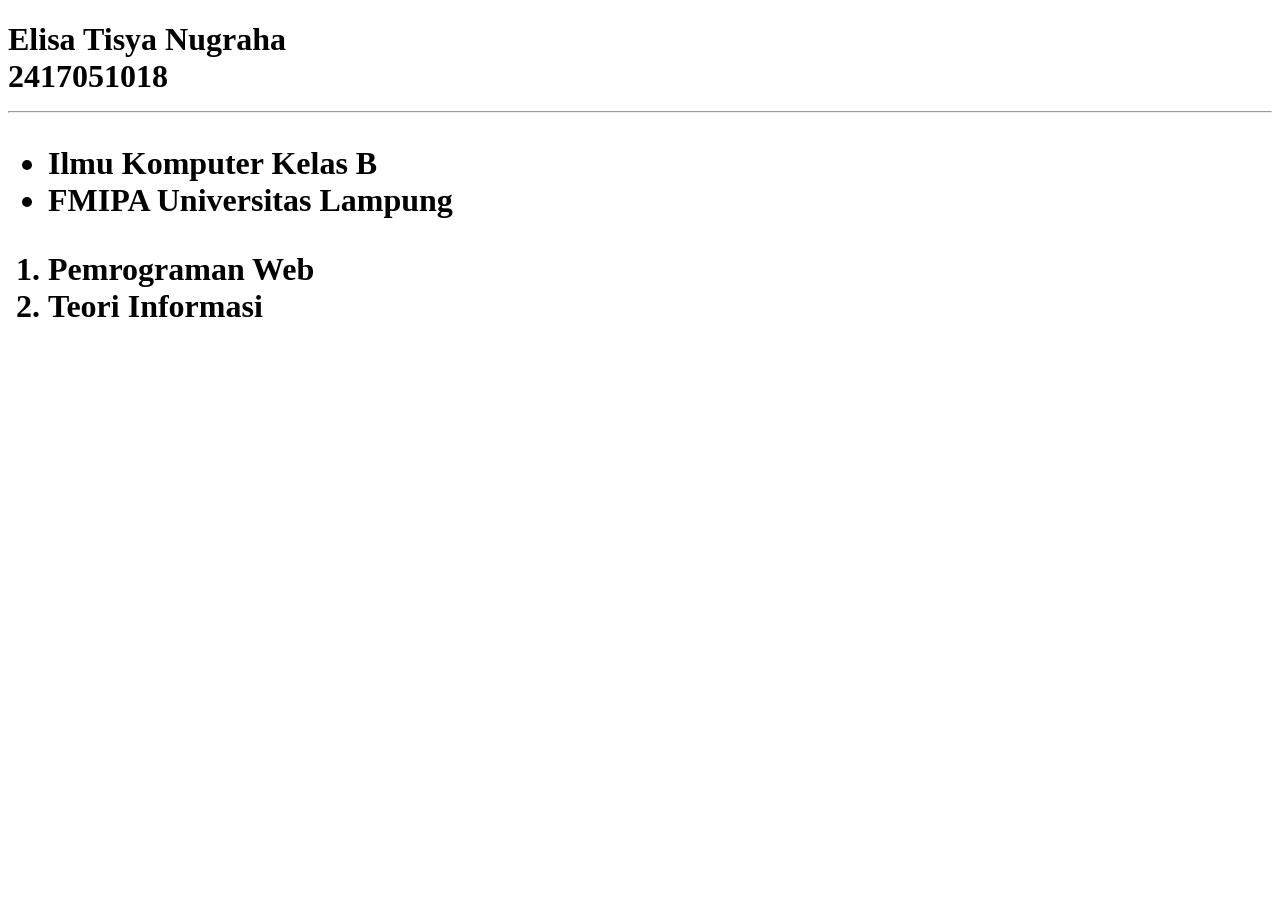
<file: index.html>
<!DOCTYPE html>
<html lang="en">
<head>
    <meta charset="UTF-8">
    <meta name="viewport" content="width=device-width, initial-scale=1.0">
    <title>Pertemuan 1</title>
</head>
<body>
    <h1>Elisa Tisya Nugraha
        <br>
        2417051018
        <hr>
        
        <ul>
            <li>
                Ilmu Komputer Kelas B 
                <br>
            </li>
            <li>
                FMIPA Universitas Lampung
            </li>
        </ul>

        <ol>
            <li>
                Pemrograman Web
            </li>
            <li>
                Teori Informasi
            </li>
        </ol>
    </h1>
</body>
</html>
</file>
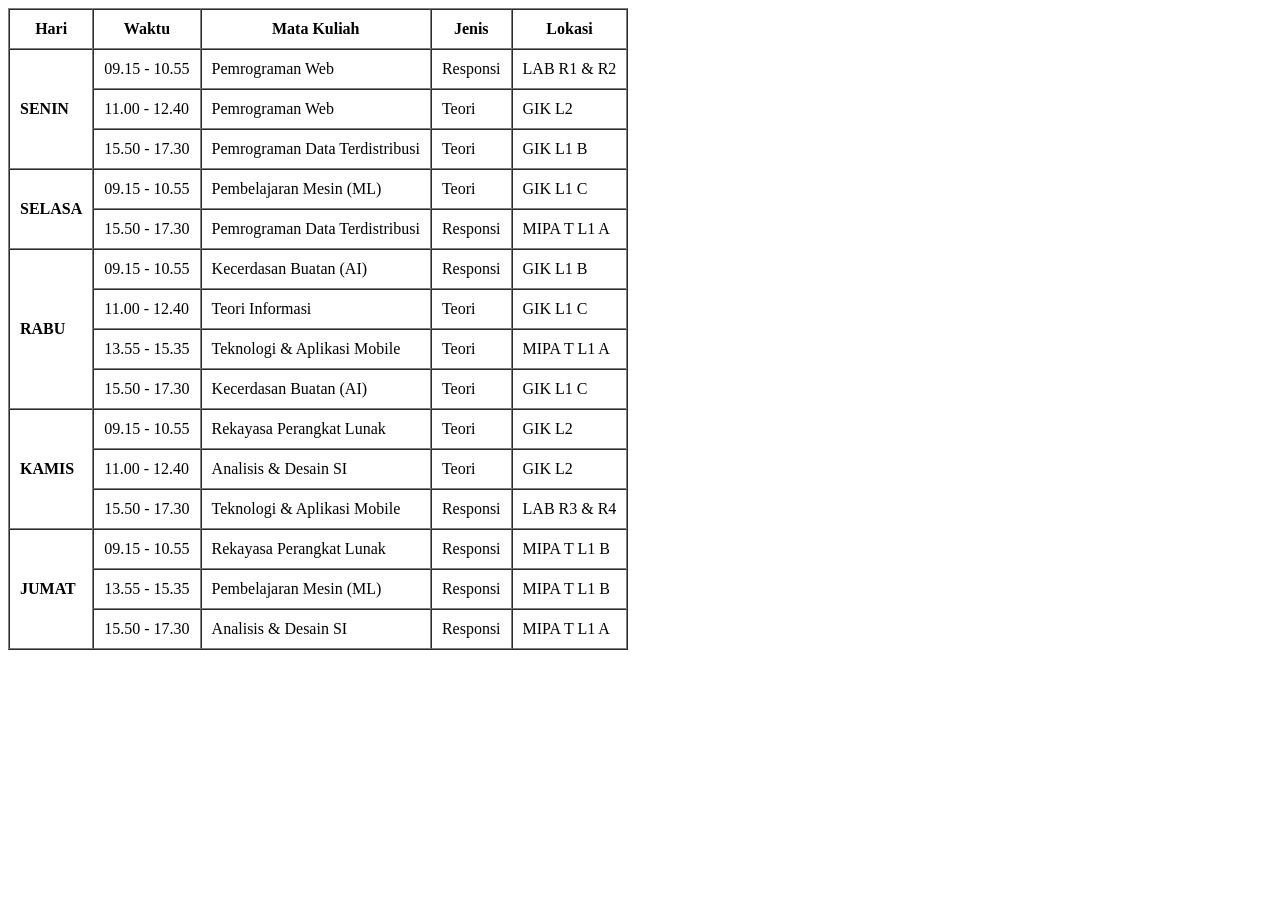
<file: Pertemuan 2/index.html>
<!DOCTYPE html>
<html lang="en">
<head>
    <meta charset="UTF-8">
    <meta name="viewport" content="width=device-width, initial-scale=1.0">
    <title>Pertemuan 2</title>
</head>
<body>

    <!-- <img src="laut.png" alt="laut" width="500" height="500">
    <table border="1" cellpadding="10" cellspacing="0">
        <tr>
            <th rowspan="3" ></th>
            <th>NAMA</th>
            <th>ALAMAT</th>
            <th>UMUR</th>
        </tr>
        <tr>
            <td>Rizky</td>
            <td>Jl. Merdeka No. 123</td>
            <td>123</td>
        </tr>
        <tr>
            <td>Putri</td>
            <td>Jl. Sudirman No. 456</td>
            <td>4321</td>
        </tr>
    </table> -->



    <!-- <form action="ambil.html" method="GET">
        <label>Nama:</label>
        <input id="nama" type="text" name="nama" placeholder="Masukkan nama">

        <label for="email">Email:</label>
        <input id="email" type="email" name="email" placeholder="Masukkan email">

        <label for="password">Password:</label>
        <input id="password" type="password" name="password" placeholder="Masukkan password">
        <button type="submit">Submit</button> -->
    <!-- </form> -->



     <!-- <a href="https://unila.ac.id" target="_blank">
        UNILA
     </a> -->

    <table border="1" cellpadding="10" cellspacing="0">
    <tr>
        <th>Hari</th>
        <th>Waktu</th>
        <th>Mata Kuliah</th>
        <th>Jenis</th>
        <th>Lokasi</th>
    </tr>

    <tr>
        <td rowspan="3"><b>SENIN</b></td>
        <td>09.15 - 10.55</td>
        <td>Pemrograman Web</td>
        <td>Responsi</td>
        <td>LAB R1 & R2</td>
    </tr>
    <tr>
        <td>11.00 - 12.40</td>
        <td>Pemrograman Web</td>
        <td>Teori</td>
        <td>GIK L2</td>
    </tr>
    <tr>
        <td>15.50 - 17.30</td>
        <td>Pemrograman Data Terdistribusi</td>
        <td>Teori</td>
        <td>GIK L1 B</td>
    </tr>

    <tr>
        <td rowspan="2"><b>SELASA</b></td>
        <td>09.15 - 10.55</td>
        <td>Pembelajaran Mesin (ML)</td>
        <td>Teori</td>
        <td>GIK L1 C</td>
    </tr>
    <tr>
        <td>15.50 - 17.30</td>
        <td>Pemrograman Data Terdistribusi</td>
        <td>Responsi</td>
        <td>MIPA T L1 A</td>
    </tr>

    <tr>
        <td rowspan="4"><b>RABU</b></td>
        <td>09.15 - 10.55</td>
        <td>Kecerdasan Buatan (AI)</td>
        <td>Responsi</td>
        <td>GIK L1 B</td>
    </tr>
    <tr>
        <td>11.00 - 12.40</td>
        <td>Teori Informasi</td>
        <td>Teori</td>
        <td>GIK L1 C</td>
    </tr>
    <tr>
        <td>13.55 - 15.35</td>
        <td>Teknologi & Aplikasi Mobile</td>
        <td>Teori</td>
        <td>MIPA T L1 A</td>
    </tr>
    <tr>
        <td>15.50 - 17.30</td>
        <td>Kecerdasan Buatan (AI)</td>
        <td>Teori</td>
        <td>GIK L1 C</td>
    </tr>

    <tr>
        <td rowspan="3"><b>KAMIS</b></td>
        <td>09.15 - 10.55</td>
        <td>Rekayasa Perangkat Lunak</td>
        <td>Teori</td>
        <td>GIK L2</td>
    </tr>
    <tr>
        <td>11.00 - 12.40</td>
        <td>Analisis & Desain SI</td>
        <td>Teori</td>
        <td>GIK L2</td>
    </tr>
    <tr>
        <td>15.50 - 17.30</td>
        <td>Teknologi & Aplikasi Mobile</td>
        <td>Responsi</td>
        <td>LAB R3 & R4</td>
    </tr>

    <tr>
        <td rowspan="3"><b>JUMAT</b></td>
        <td>09.15 - 10.55</td>
        <td>Rekayasa Perangkat Lunak</td>
        <td>Responsi</td>
        <td>MIPA T L1 B</td>
    </tr>
    <tr>
        <td>13.55 - 15.35</td>
        <td>Pembelajaran Mesin (ML)</td>
        <td>Responsi</td>
        <td>MIPA T L1 B</td>
    </tr>
    <tr>
        <td>15.50 - 17.30</td>
        <td>Analisis & Desain SI</td>
        <td>Responsi</td>
        <td>MIPA T L1 A</td>
    </tr>

</table>

</body>
</html>
</file>
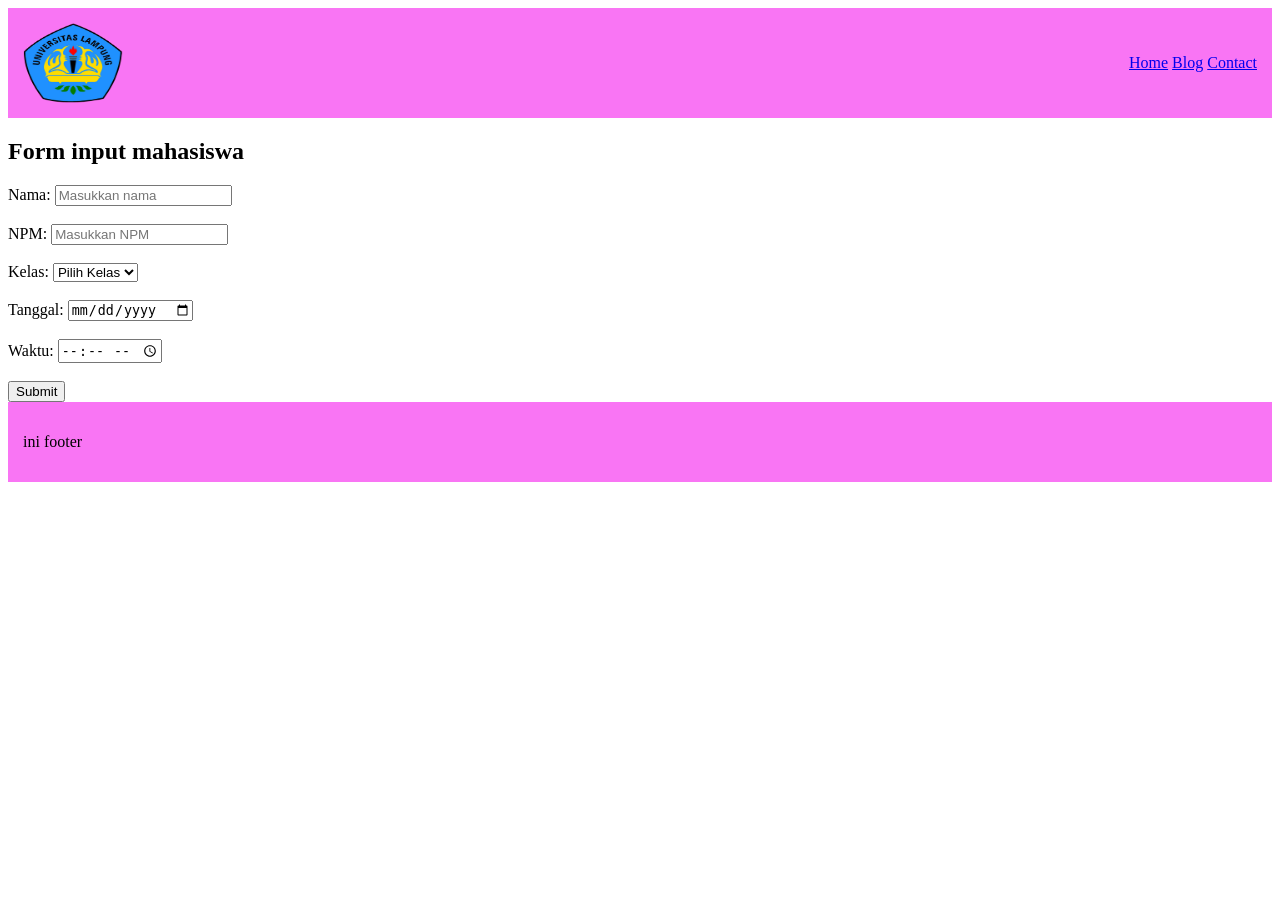
<file: Pertemuan 3/index.html>
<!DOCTYPE html>
<html lang="en">
<head>
    <meta charset="UTF-8">
    <meta name="viewport" content="width=device-width, initial-scale=1.0">
    <title>Document</title>
</head>
<body>
    <header style="display: flex; align-items: center; justify-content: space-between; padding:15px; background: rgb(249, 117, 244);">
        <img src="image.png" width="100" height="80">
        <nav>
    
            <a href="index.html">Home</a>
            <a href="blog.html">Blog</a> 
            <a href="contact.html">Contact</a>
        </nav>
    </header>
<section>
    <h2>Form input mahasiswa</h2>
    <form action="submit.php" methode="post" target="blank">
        <label for="nama">Nama: </label>
        <input type="text" id="nama" name="nama" placeholder="Masukkan nama"><br><br>

        <label for="npm">NPM: </label>
        <input type="text" id="npm" name="npm" placeholder="Masukkan NPM"><br><br>

        <label for="kelas">Kelas: </label>
        <select id="kelas" name="kelas">
            <option value="kelas">Pilih Kelas</option>
            <option value="A">A</option>
            <option value="B">B</option>
        </select><br><br>

        <label for="tanggal">Tanggal: </label>
        <input type="date" id="tanggal" name="tanggal" placeholder="Masukkan tanggal"><br><br>

        <label for="waktu">Waktu: </label>
        <input type="time" id="waktu" name="waktu"><br><br>

        <button type="submit">Submit</button>
    </form>

</section>

<footer style="display: flex; align-items: center; justify-content: space-between; padding:15px; background: rgb(249, 117, 244);">

    <p>ini footer</p>
</footer>

</body>
</html>


<!-- TAMBAHAN UNTUK PERTEMUAN 3 -->


<!-- <!DOCTYPE html>
<html lang="en">
<head>
    <meta charset="UTF-8">
    <title>Disney Style Form</title>

    <link href="https://fonts.googleapis.com/css2?family=Pacifico&family=Poppins:wght@300;400;600&display=swap" rel="stylesheet">

    <style>
        body {
            margin: 0;
            font-family: 'Poppins', sans-serif;
            background: linear-gradient(to bottom, #a1c4fd, #c2e9fb);
            min-height: 100vh;
        }

        header, footer {
            display: flex;
            align-items: center;
            justify-content: space-between;
            padding: 15px 40px;
            background: linear-gradient(90deg, #ff9a9e, #fad0c4);
            box-shadow: 0 4px 10px rgba(0,0,0,0.2);
        }

        header img {
            border-radius: 20px;
        }

        nav a {
            text-decoration: none;
            margin: 0 15px;
            font-weight: 600;
            color: white;
            transition: 0.3s;
        }

        nav a:hover {
            color: #ffeaa7;
            text-shadow: 0 0 10px white;
        }

        section {
            display: flex;
            justify-content: center;
            align-items: center;
            padding: 50px 20px;
        }

        .form-container {
            background: white;
            padding: 40px;
            border-radius: 25px;
            box-shadow: 0 10px 30px rgba(0,0,0,0.2);
            width: 350px;
            text-align: center;
        }

        h2 {
            font-family: 'Pacifico', cursive;
            color: #ff6ec7;
            margin-bottom: 30px;
        }

        label {
            display: block;
            text-align: left;
            margin-top: 10px;
            font-weight: 600;
        }

        input, select {
            width: 100%;
            padding: 8px;
            margin-top: 5px;
            border-radius: 10px;
            border: 1px solid #ddd;
            outline: none;
            transition: 0.3s;
        }

        input:focus, select:focus {
            border-color: #ff9a9e;
            box-shadow: 0 0 8px #ff9a9e;
        }

        button {
            margin-top: 20px;
            padding: 10px;
            width: 100%;
            border: none;
            border-radius: 20px;
            background: linear-gradient(90deg, #ff9a9e, #fad0c4);
            color: white;
            font-weight: bold;
            cursor: pointer;
            transition: 0.3s;
        }

        button:hover {
            transform: scale(1.05);
            box-shadow: 0 5px 15px rgba(0,0,0,0.3);
        }

        footer p {
            color: white;
            font-weight: 600;
        }
    </style>
</head>
<body>

<header>
    <img src="image.png" width="100" height="80">
    <nav>
        <a href="index.html">Home</a>
        <a href="blog.html">Blog</a> 
        <a href="contact.html">Contact</a>
    </nav>
</header>

<section>
    <div class="form-container">
        <h2>Form Input Mahasiswa </h2>
        <form action="submit.php" method="post" target="_blank">

            <label for="nama">Nama</label>
            <input type="text" id="nama" name="nama" placeholder="Masukkan nama">

            <label for="npm">NPM</label>
            <input type="text" id="npm" name="npm" placeholder="Masukkan NPM">

            <label for="kelas">Kelas</label>
            <select id="kelas" name="kelas">
                <option>Pilih Kelas</option>
                <option>A</option>
                <option>B</option>
            </select>

            <label for="tanggal">Tanggal</label>
            <input type="date" id="tanggal" name="tanggal">

            <label for="waktu">Waktu</label>
            <input type="time" id="waktu" name="waktu">

            <button type="submit">Submit </button>
        </form>
    </div>
</section>

<footer>
    <p>© 2026 Magical Website</p>
</footer>

</body>
</html> -->
</file>
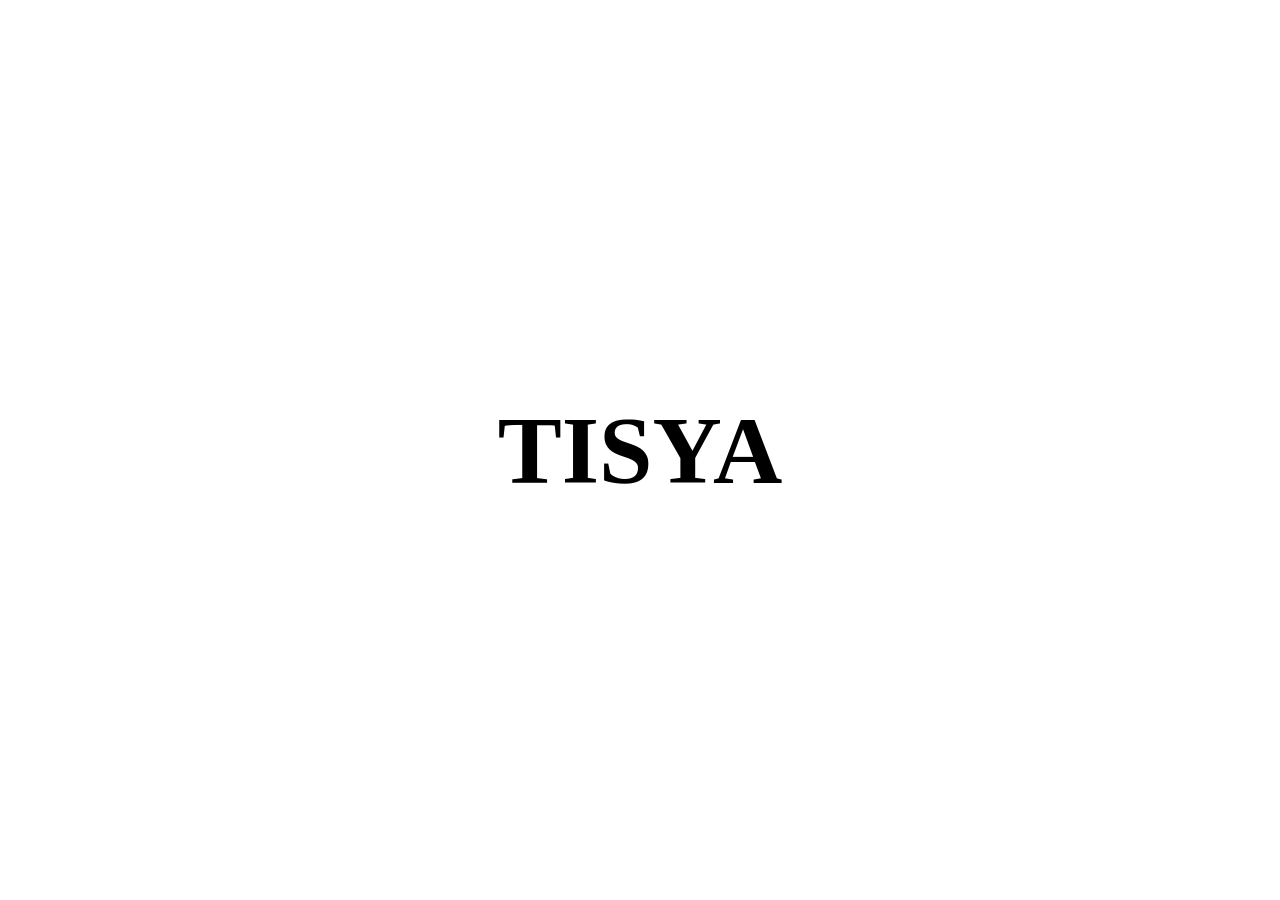
<file: Pertemuan 4/index.html>
<!DOCTYPE html>
<html lang="en">
<head>
    <meta charset="UTF-8">
    <meta name="viewport" content="width=device-width, initial-scale=1.0">
    <title>Document</title>
<link rel="stylesheet" href="style.css">
</body>
</html>
</head>
<body>

    <h2>
        Tisya
        <span>Tisya</span>
        <span>Tisya</span>
        <span>2417051018</span>
    </h2>
    
</body>
</html>
</file>
<file: Pertemuan 4/style.css>
body { 
  margin: 0; padding: 0;
  min-height:100vh;
  font-family:consolas;
}
h2 {
  margin: 0; padding: 0;
  position:absolute;
  top: 50%; left: 50%;
  transform:translate(-50%,-50%);
  font-size: 6em; color:transparent;
  text-transform:uppercase;
}
h2 span:nth-child(1){
  position:absolute;
  top:0; left:0; color: #000;
  transition:0.5s;
  clip-path: polygon(0 0, 100% 0, 100% 50%, 0 50%);
  overflow:hidden;
}
h2:hover span:nth-child(1){
  transform:translateY(-18px); 
}
h2 span:nth-child(2){
  position:absolute;
  top:0; left:0; color: #000;
  transition:0.5s;
  clip-path: polygon(0 50%, 100% 50%, 100% 100%, 0 100%);
  overflow:hidden;
}
h2:hover span:nth-child(2){
  transform:translateY(18px); 
}
h2 span:nth-child(3){
  position:absolute;
  top:50%; left: 0;
  transform:translateY(-50%) scaleY(0);
  width: 91%; color: #000;
  background:#ff0;
  font-size: 0.15em; font-weight: 400;
  letter-spacing:0.7em;
  text-align:center;
  padding-left: 20px; margin-left: 5px;
  transition:0.5s;
}
h2:hover span:nth-child(3){
  transform:translateY(-50%) scaleY(1);
}
</file>
